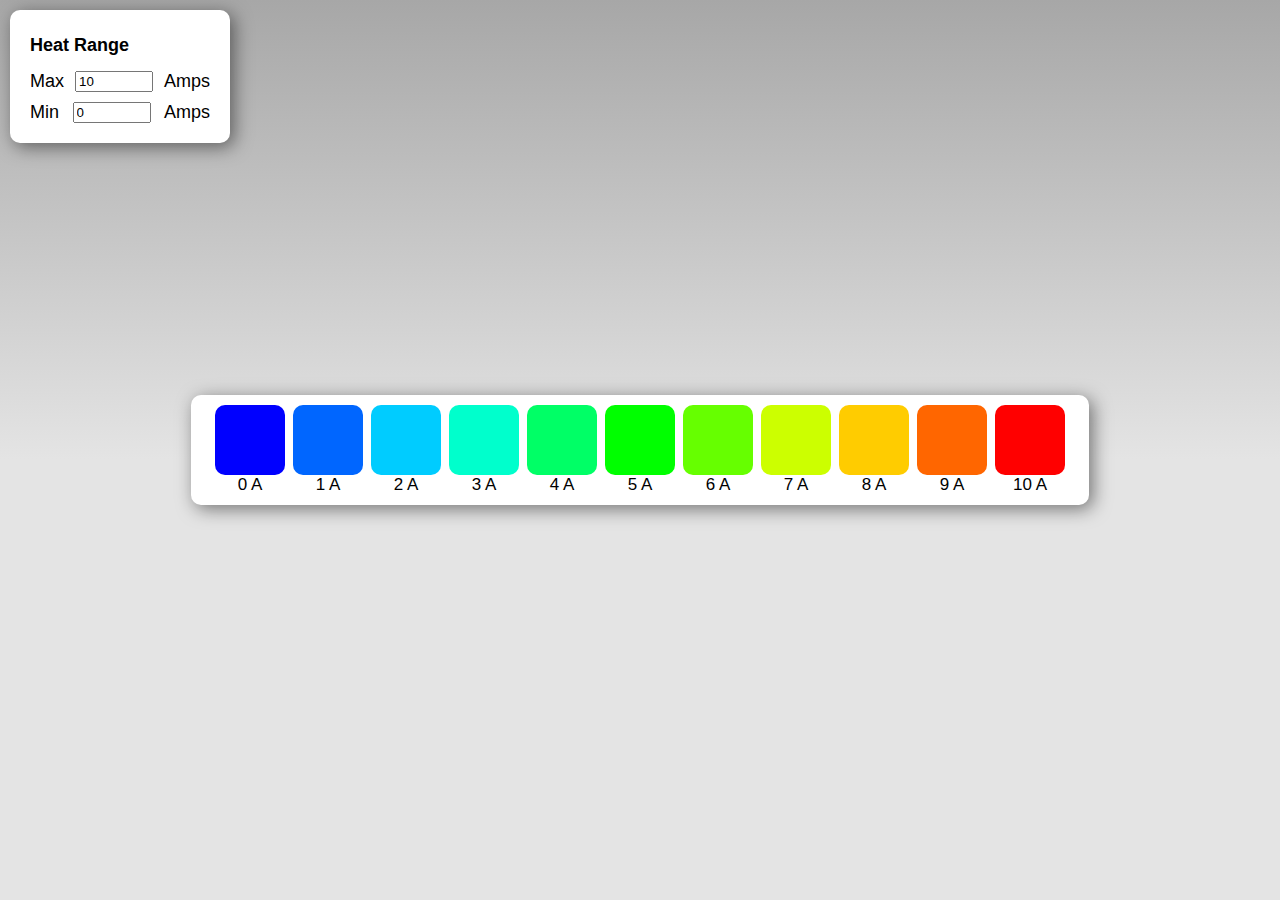
<file: Heatmap_GUI/index.html>
﻿<!DOCTYPE html>
<html>
<head>
    <link rel="stylesheet" type="text/css" href="css/mainStyle.css">
    <title>HEATMAP</title>
</head>
<body>

    <div id="options">
        <div class ="option">
            <h2>Heat Range</h4>
            <div>
                <span>Max</span>
                <input id="maxHeatRange"/>
                <span>Amps</span>
            </div>
            <div>
                <span>Min</span>
                <input id="minHeatRange"/>
                <span>Amps</span>
            </div>
        </div>
    </div>

    <div id="map">
    </div>
  
    <script src="scripts/resources/jquery-3.3.1.js"></script>  
    <script src="scripts/index.js"></script>    

</body>
</html>
</file>
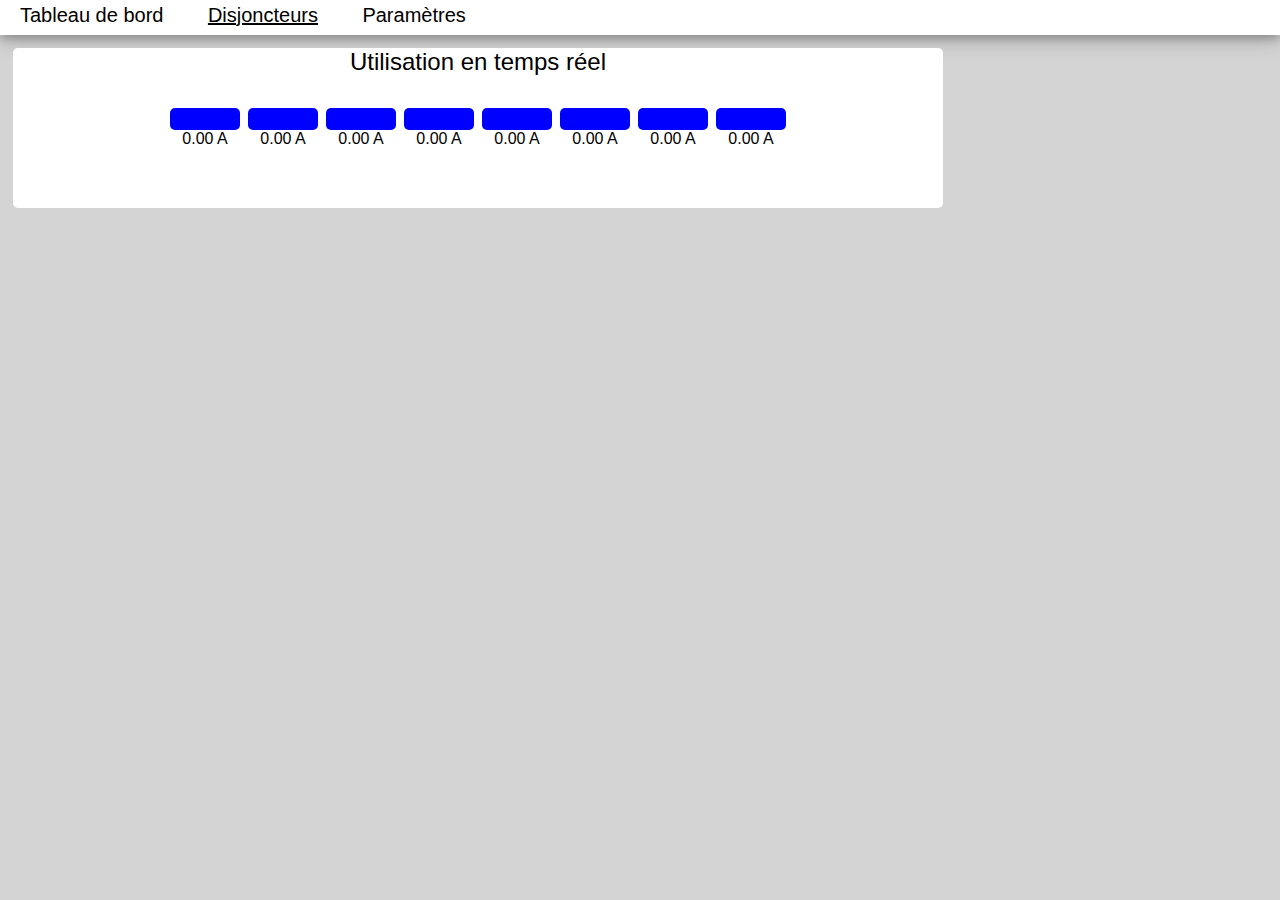
<file: gui/disjoncteurs.html>
<!DOCTYPE html>
<html lang="en">
  <head>
    <meta charset="utf-8">
    <title>Dashboard</title>
	<link rel="stylesheet" type="text/css" href="css/style.css">
	<link rel="stylesheet" type="text/css" href="css/heat_map.css">
  </head>
  <body>
	<div id="header">
		<a href="./index.html">Tableau de bord</a>
		<a id="page_courante" href="./disjoncteurs.html">Disjoncteurs</a>
		<a href="">Paramètres</a>
	</div>
	<table>
		<tr>
			<th>
				<div id="bloc1" class="blocs">
					<h2>Utilisation en temps réel</h2>
					<div id="map">
					</div>
				</div>
			<th>
			</th>
		</tr>
<!--
		<tr>
			<th>
				<div id="bloc3" class="blocs">
				</div>
			</th>
			<th>
				<div id="bloc4" class="blocs">
					
				</div>
			</th>
		</tr>
-->
	</table>
	
	<script src="resources/jquery-3.3.1.js"></script>
    <script src="index.js"></script>
  </body>
</html>
</file>
<file: Heatmap_GUI/css/mainStyle.css>
@import "index.css";

/*input[type=range] {

    -webkit-appearance: none; 
    appearance: none;
    width: 100%; 
    height: 6px; 
    background: #484848;
    outline: none; 
}

	input[type=range]::-webkit-slider-thumb {
        -webkit-appearance: none;
        appearance: none;
        width: 25px;
        height: 19px;

        background: #999999;
        cursor: pointer;
    }
*/

button {
    padding: 12px;
    font-size: 18px;
    font-style: "Helvetica";
    color: #636363;
    text-align: center;
    background-color: #1c1c1c;
    text-decoration: none;
    border-style: solid ;
    border-radius: 20px;
    border-width: 1px;
    border-color: #474747;
    box-shadow: 3px 3px 8px 0px black;
}

input[type=range] {
    padding: 17px 0px;
    background-color: transparent;
    width: 100%; 
    /*removes default webkit styles*/
    -webkit-appearance: none;
    /*fix for FF unable to apply focus style bug */
    /*border: 1px solid white;*/

}
input[type=range]::-webkit-slider-runnable-track {
    height: 9px;
    background: #484848;
    border: none;
    width: 100%;
    border-radius: 4px;
    box-shadow: inset 1px 1px 2px 0px black;
}

input[type=range]::-webkit-slider-thumb {
    -webkit-appearance: none;
    border: none;
    height: 9px;
    width: 18px;
    border-radius: 4px;
    background: #AAA;
    box-shadow: 2px 2px 5px 0px black;
    /*margin-top: -1px;*/
}

input[type=range]::-moz-range-progress {
    -webkit-appearance: none;
    border: none;
    height: 9px;
    width: 18px;
    border-radius: 4px;
    background: #666;
    /*margin-top: -1px;*/
}


span {

	font-size: 18px;
}

select{

    background-color: #222222;
    color: #cbcbcb;
    text-align: center;
    border: 0px;
    font-size: 16px;

}
</file>
<file: gui/css/style.css>
body, html, h2 {
	margin:0;
	padding:0;
	height:100%;
}

body {
	font-family: Calibri, sans-serif;
	background: #d4d4d4;
}

body * {
	font-weight:200;
}

h2 {
	width: 100%;
	display: inline-block;
	height: 60px;
	text-align: center;
}

#header {
	background: #ffffff;
	height: 35px;
	box-shadow: 0 4px 8px 0 rgba(0, 0, 0, 0.2), 0 6px 20px 0 rgba(0, 0, 0, 0.19);
}

#header a {
	display: inline-block;
	margin: 4px 20px 0 20px;
	font-size: 20px;
	color: black;
	text-decoration: none;
}

#header a#page_courante {
	text-decoration: underline;
}

.blocs {
	width: 870px;
	display: inline-block;
	float: left;
	background: #ffffff;
	border-radius: 5px;
	margin: 10px;
	padding: 0 30px 60px 30px;
}

#panneau {
	width: 585px;
	display: block;
	margin: auto;
	border: 2px solid black;
	border-radius: 5px;
}

#map {
	padding: 0 120px;
}
</file>
<file: gui/css/heat_map.css>
* {
    -webkit-tap-highlight-color: rgba(0,0,0,0);
}

#sidenavOverlay {
  display: none;
  position: absolute;
  left: 0;
  top: 0;
  width: 100%;
  height: 100%;
  z-index: 2;
  background-color: rgba(0,0,0,0.4);
}


.sidenav {
    height: 100%; /* 100% Full-height */
    width: 50%; /* 0 width - change this with JavaScript */
    position: fixed; /* Stay in place */
    z-index: 2; /* Stay on top */
    top: 0; /* Stay at the top */
    left: -60%;
    background-color: #111; /* Black*/
    overflow-x: hidden; /* Disable horizontal scroll */
    transition: 0.5s; /* 0.5 second transition effect to slide in the sidenav */
    box-shadow: 5px 5px 15px black;
}

.sidenav a {

  display : flex;
  align-items: center;
  padding: 5px 18px;

}

.sidenav .icon {

  width : 42px;
}

/* The navigation menu links */
.sidenav span {
	text-decoration: none;
	font-size: 20px;
	color: #cccccc;
	border: none;
	background: none;
	display: block;
	transition: 0.3s;
	cursor: pointer;
	outline: none;
	margin-left: 4px;
}


/* Position and style the close button (top right corner) */
.sidenav .closeBtn {
  position: absolute;
  top: 10px;
  left: 8px;
  width: 39px;
}

.sidenav .header {

display: flex;
align-items: center;
padding-top: 16px;
padding-left: 25px;
padding-bottom: 10px;
}

.sidenav .header img {

  width : 140px;
  margin : auto;
}

/* On smaller screens, where height is less than 450px, change the style of the sidenav (less padding and a smaller font size) */
@media screen and (max-height: 450px) {
    .sidenav {
        padding-top: 15px;
    }

        .sidenav a {
            font-size: 18px;
        }
}

.sensorWrapper {
    margin: 0px 4px;
    display: inline-block;
}

.sensor{
    background-color: green;
    height: 22px;
    width: 70px;
    border-radius: 5px;
}

.indicator{
    margin: auto;
}

#options {
    position: absolute;
    background-color: white;
    border-radius: 10px;
    padding: 10px 20px;
    margin: 10px;
    box-shadow: 4px 4px 18px 0px #0a0a0a82; 
    width : 180px;
}

.option > div {
    display: flex;
    justify-content: space-between;
        margin-bottom: 10px;
}

.option input {
    width: 70px;
}
</file>
